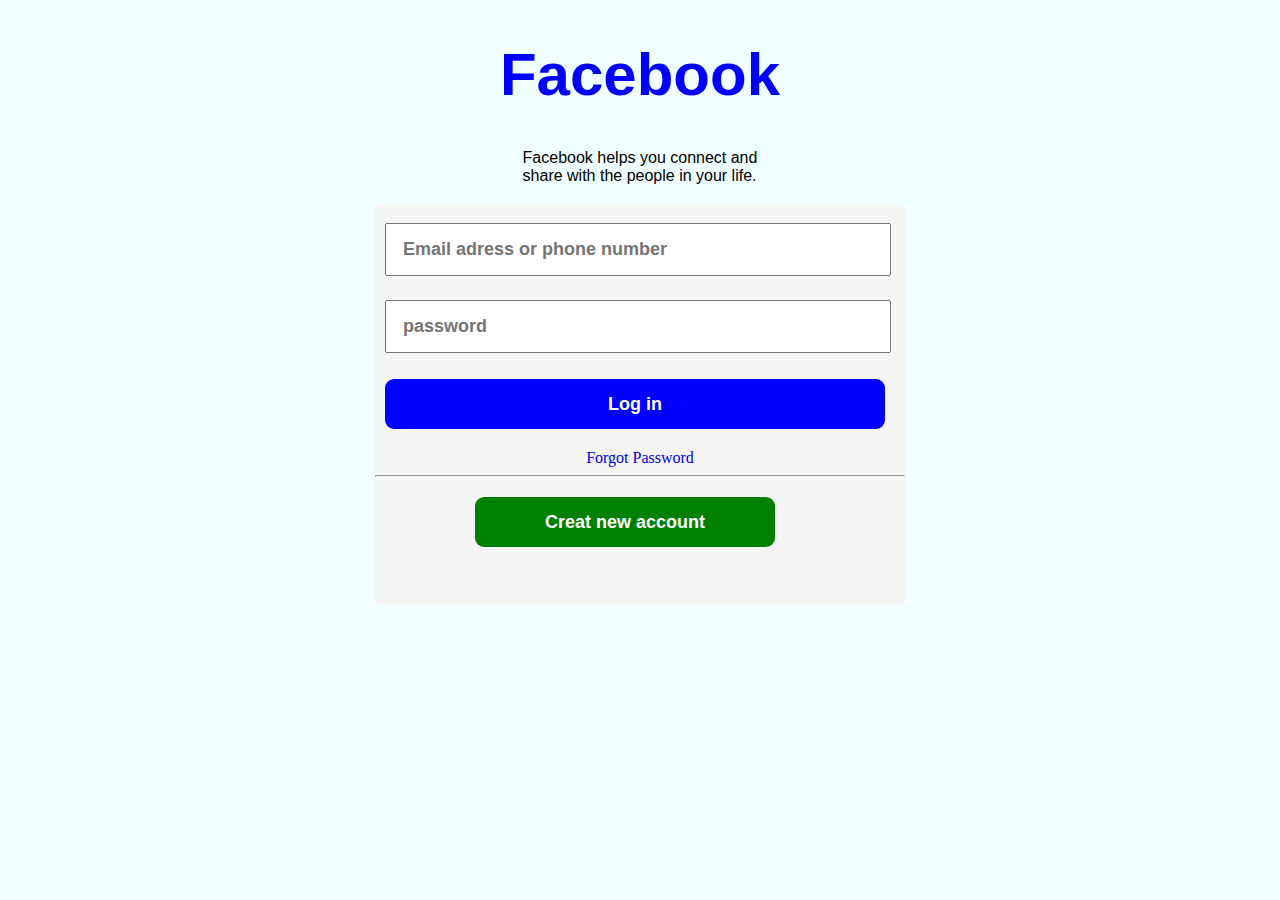
<file: facebook/index.html>
<!DOCTYPE html>
<html lang="en">
<head>
    <meta charset="UTF-8">
    <meta name="viewport" content="width=device-width, initial-scale=1.0">
    <title>Facebook</title>
    <link rel="stylesheet" href="style.css">
</head>
<body>
    <div><h1 class="on">Facebook</h1></div>
    <div class="to">Facebook helps you connect and <br>share with the people in your life.</div>
    <div class="for"><br>
        <input type="text" name="" id="" size="53" placeholder="Email adress or phone number"> <br> <br>
        <input id="" type="password" name="password"  size="53" placeholder="password" >
        <button>Log in</button><br>
        <a href="forgot Password">Forgot Password</a> <hr>
        <button class="next">Creat new account</button>
        
    </div>
</body>
</html>
</file>
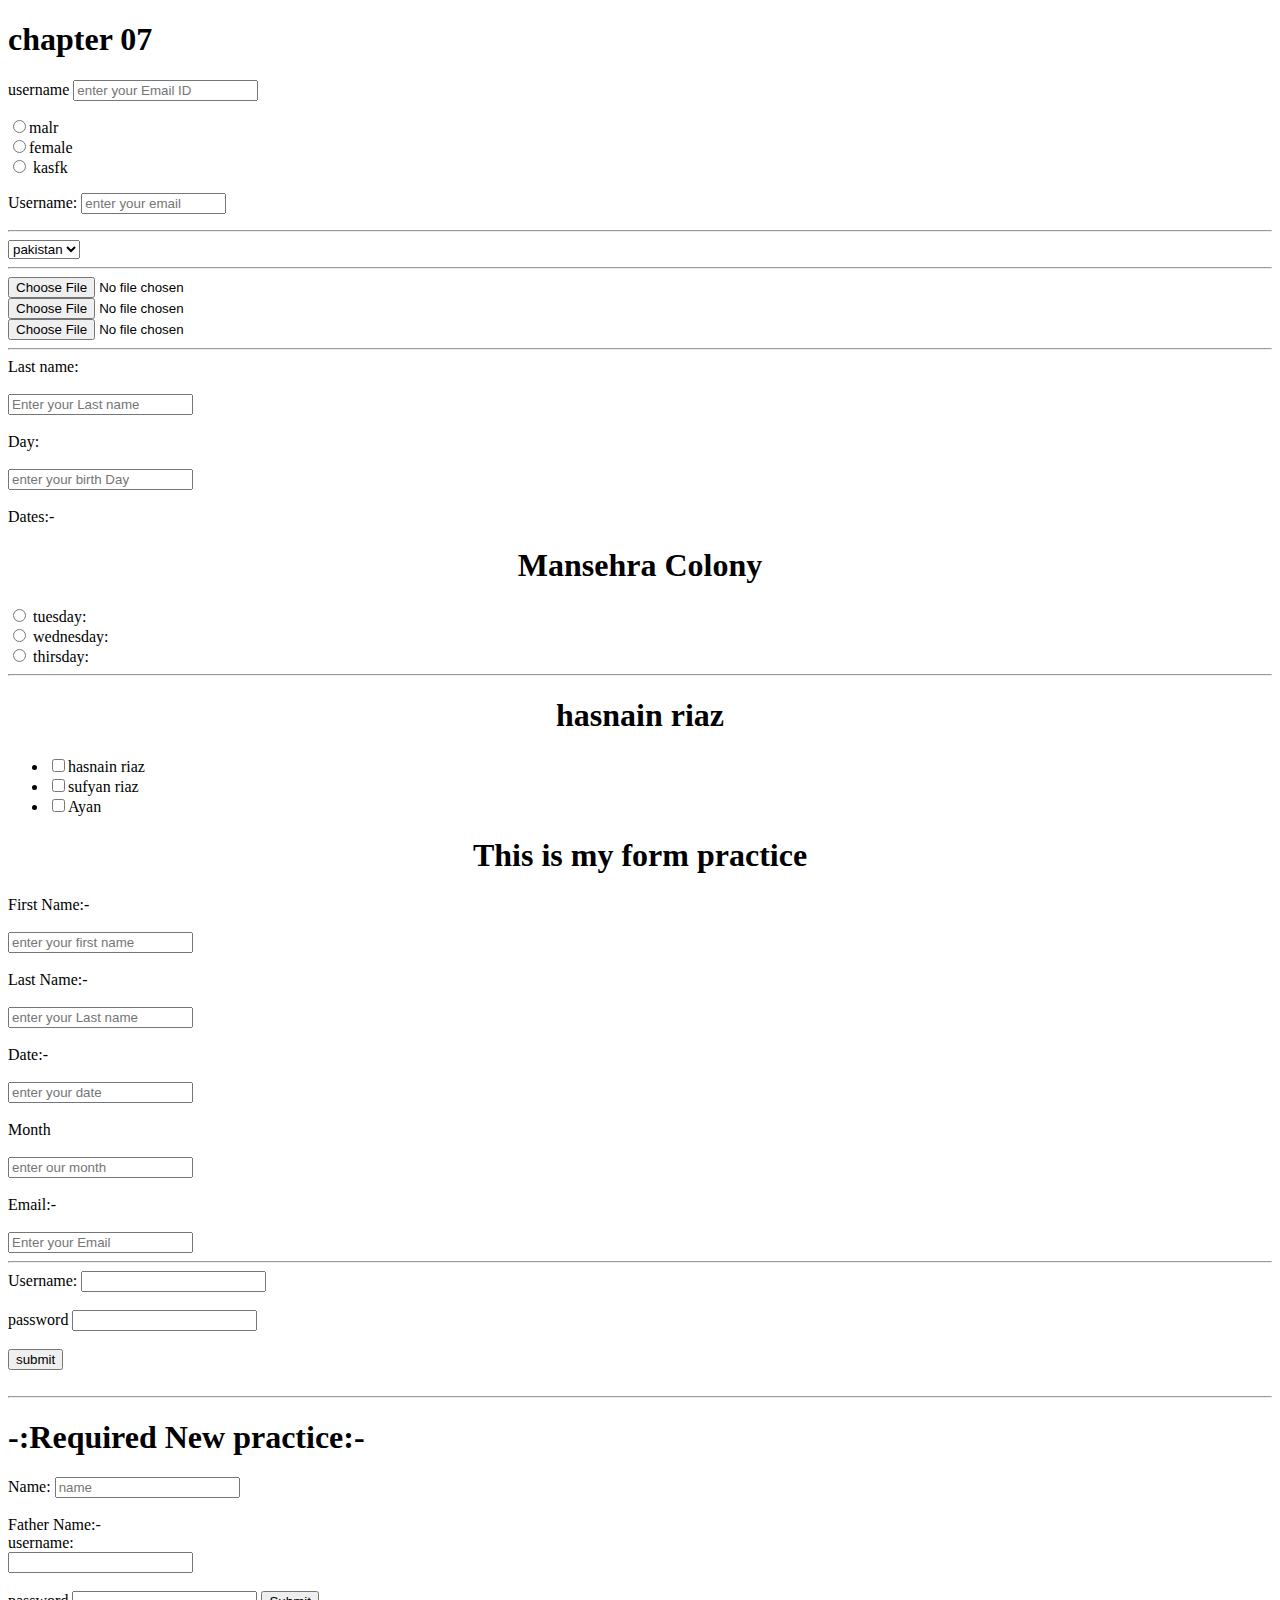
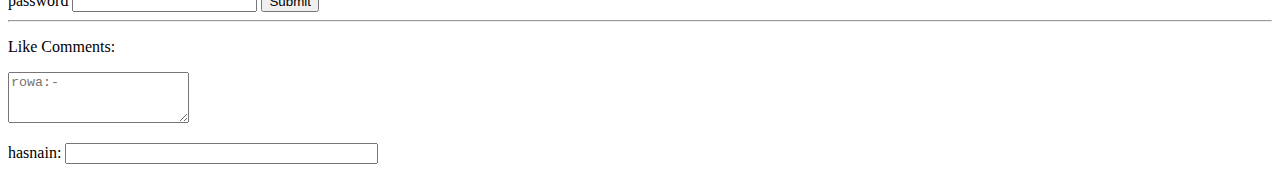
<file: Html Practice/index.html>
<!DOCTYPE html>
<html lang="en">

<head>
    <meta charset="UTF-8">
    <meta name="viewport" content="width=device-width, initial-scale=1.0">
    <title>class 09</title>
</head>

<body>
    <h1>chapter 07</h1>
    <p>username
        <input type="text" placeholder="enter your Email ID">
    </p>
    <p>
        <input type="radio" name="gender">malr <br />
        <input type="radio" name="gender">female <br />
        <input type="radio" name="gender"> kasfk
    </p>
    <p>Username:
        <input type="password" name="username" size="15" maxlength="" placeholder="enter your email">
    </p>
    <hr />
    <form>
        <select name="Contries">
            <option value="pakistan">pakistan</option>
            <option value="karachi">karachi</option>
            <option value="hasnain">hasnain</option>
        </select>
    </form>
    <hr />
    <oi>
        <li><input type="file"></li>
        <li><input type="file"></li>
        <li><input type="file"></li>
        </ol>
        <hr />

        <label for="Last name">Last name:</label> <br /> <br />
        <input type="text" placeholder="Enter your Last name"> <br /> <br />
        <label for="Day">Day:</label> <br /> <br>
        <input type="number" placeholder="enter your birth Day"> <br /> <br />
        <label for="date">Dates:-</label>
        <center>
            <h1>Mansehra Colony</h1>
        </center>
        <ui>
            <li><input type="radio" name="days"> tuesday:</li>
            <li><input type="radio" name="days"> wednesday:</li>
            <li><input type="radio" name="days"> thirsday: </li>
            </ul>
            <hr />
            <center>
                <h1>hasnain riaz</h1>
            </center>
            <ul>
                <li><input type="checkbox" name="gender">hasnain riaz</li>
                <li><input type="checkbox" name="gender">sufyan riaz</li>
                <li><input type="checkbox" name="gender">Ayan</li>
            </ul>
            <center>
                <h1>This is my form practice</h1>
            </center>
            <label for="First Name">First Name:-</label> <br /> <br />
                <input type="text" placeholder="enter your first name"> <br /> <br />
                <label for="Last Name">Last Name:-</label> <br /> <br />
                <input type="text" placeholder="enter your Last name"> <br /> <br />
                <label for="Date">Date:-</label> <br /> <br />
                <input type="number" placeholder="enter your date"> <br /> <br />
                <label for="month">Month</label> <br /> <br />
                <input type="number" placeholder="enter our month"> <br /> <br />
                <label for="Email">Email:-</label> <br /> <br />
                <input type="password" name="" placeholder="Enter your Email">
            
            <hr />
        <form>    
            <label for="Username">Username:</label>
            <input type="text" name="Username" required="required"> <br /> <br />
            <label for="password">password</label>
            <input type="password" name="password" required="required"> <br /> <br />
            <input type="submit" value="submit"> <br /> <br />
        </form>
        <hr />
        <h1> -:Required New practice:-</h1>    
        <form>
            <label for="Name">Name:</label>
            <input type="text" name="Name" required="required" placeholder="name"> <br /> <br />
            <label for="Father Name">Father Name:-</label> <br />

        <label for="username">username:</label> <br /> 
        <input type="text" name="username"><br /> <br />
        <label for="password">password</label>
        <input type="password" name="password">
        <input type="submit" name="submit"> <hr />
        <form action="">
            <p>Like Comments:</p>
            <textarea name="coment" cols="20" rows="3" placeholder="rowa:-"></textarea>
        </form>

        <form action="">
            <p>
               hasnain:
                <input type="text" name="hasnain" size="36" maxlength="">
            </p>
        </form>
</file>
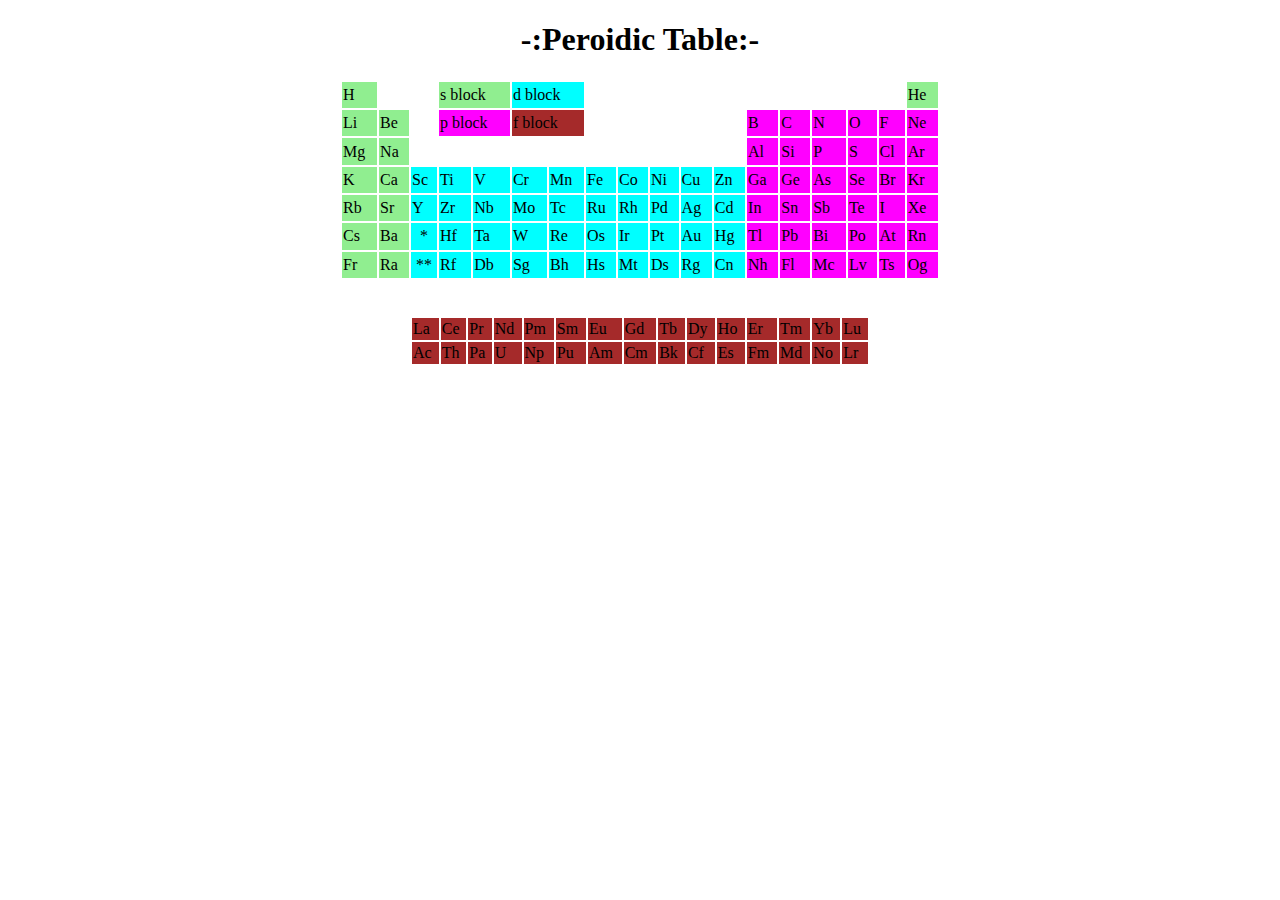
<file: Peroidic Table/index.html>
<!DOCTYPE html>
<html lang="en">

<head>
    <meta charset="UTF-8">
    <meta name="viewport" content="width=device-width, initial-scale=1.0">
    <title>PeroidicTable</title>
</head>

<body>
    <h1><strong>
            <center>-:Peroidic Table:-</center>
        </strong></h1>
    <center>
        <table width="600" height="200">
            <tr>
                <td bgcolor="lightGreen">H</td>
                <td></td>
                <td></td>
                <td colspan="2" bgcolor="lightGreen">s block</td>
                <td colspan="2" bgcolor="cyan">d block</td>
                <td colspan="10"></td>
                <td bgcolor="lightGreen">He</td>
            </tr>
            <tr>
                <td bgcolor="lightGreen">Li</td>
                <td bgcolor="lightGreen">Be</td>
                <td></td>
                <td colspan="2" bgcolor="fuchsia">p block</td>
                <td colspan="2" bgcolor="brown">f block</td>
                <td></td>
                <td></td>
                <td></td>
                <td></td>
                <td colspan=""></td>
                <td bgcolor="fuchsia">B</td>
                <td bgcolor="fuchsia">C</td>
                <td bgcolor="fuchsia">N</td>
                <td bgcolor="fuchsia">O</td>
                <td bgcolor="fuchsia">F</td>
                <td bgcolor="fuchsia">Ne</td>
            </tr>
            <tr>
                <td bgcolor="lightGreen">Mg</td>
                <td bgcolor="lightGreen">Na</td>
                <td colspan="10"></td>
                <td bgcolor="fuchsia">Al</td>
                <td bgcolor="fuchsia">Si</td>
                <td bgcolor="fuchsia">P</td>
                <td bgcolor="fuchsia">S</td>
                <td bgcolor="fuchsia">Cl</td>
                <td bgcolor="fuchsia">Ar</td>
            </tr>
            <tr>
                <td bgcolor="lightGreen">K</td>
                <td bgcolor="lightGreen">Ca</td>
                <td bgcolor="cyan">Sc</td>
                <td bgcolor="cyan">Ti</td>
                <td bgcolor="cyan">V</td>
                <td bgcolor="cyan">Cr</td>
                <td bgcolor="cyan">Mn</td>
                <td bgcolor="cyan">Fe</td>
                <td bgcolor="cyan">Co</td>
                <td bgcolor="cyan">Ni</td>
                <td bgcolor="cyan">Cu</td>
                <td bgcolor="cyan">Zn</td>
                <td bgcolor="fuchsia">Ga</td>
                <td bgcolor="fuchsia">Ge</td>
                <td bgcolor="fuchsia">As</td>
                <td bgcolor="fuchsia">Se</td>
                <td bgcolor="fuchsia">Br</td>
                <td bgcolor="fuchsia">Kr</td>
            </tr>
            <tr>
                <td bgcolor="lightGreen">Rb</td>
                <td bgcolor="lightGreen">Sr</td>
                <td bgcolor="cyan">Y</td>
                <td bgcolor="cyan">Zr</td>
                <td bgcolor="cyan">Nb</td>
                <td bgcolor="cyan">Mo</td>
                <td bgcolor="cyan">Tc</td>
                <td bgcolor="cyan">Ru</td>
                <td bgcolor="cyan">Rh</td>
                <td bgcolor="cyan">Pd</td>
                <td bgcolor="cyan">Ag</td>
                <td bgcolor="cyan">Cd</td>
                <td bgcolor="fuchsia">In</td>
                <td bgcolor="fuchsia">Sn</td>
                <td bgcolor="fuchsia">Sb</td>
                <td bgcolor="fuchsia">Te</td>
                <td bgcolor="fuchsia">I</td>
                <td bgcolor="fuchsia">Xe</td>
            </tr>
            <tr>
                <td bgcolor="lightGreen">Cs</td>
                <td bgcolor="lightGreen">Ba</td>
                <td bgcolor="cyan"><center>*</center></td>
                <td bgcolor="cyan">Hf</td>
                <td bgcolor="cyan">Ta</td>
                <td bgcolor="cyan">W</td>
                <td bgcolor="cyan">Re</td>
                <td bgcolor="cyan">Os</td>
                <td bgcolor="cyan">Ir</td>
                <td bgcolor="cyan">Pt</td>
                <td bgcolor="cyan">Au</td>
                <td bgcolor="cyan">Hg</td>
                <td bgcolor="fuchsia">Tl</td>
                <td bgcolor="fuchsia">Pb</td>
                <td bgcolor="fuchsia">Bi</td>
                <td bgcolor="fuchsia">Po</td>
                <td bgcolor="fuchsia">At</td>
                <td bgcolor="fuchsia">Rn</td>
            </tr>
            <tr>
                <td bgcolor="lightGreen">Fr</td>
                <td bgcolor="lightGreen">Ra</td>
                <td bgcolor="cyan"><center>**</center></td>
                <td bgcolor="cyan">Rf</td>
                <td bgcolor="cyan">Db</td>
                <td bgcolor="cyan">Sg</td>
                <td bgcolor="cyan">Bh</td>
                <td bgcolor="cyan">Hs</td>
                <td bgcolor="cyan">Mt</td>
                <td bgcolor="cyan">Ds</td>
                <td bgcolor="cyan">Rg</td>
                <td bgcolor="cyan">Cn</td>
                <td bgcolor="fuchsia">Nh</td>
                <td bgcolor="fuchsia">Fl</td>
                <td bgcolor="fuchsia">Mc</td>
                <td bgcolor="fuchsia">Lv</td>
                <td bgcolor="fuchsia">Ts</td>
                <td bgcolor="fuchsia">Og</td>
            </tr>
        </table>

        <br />
        <br />

        <table width="460" height="50">
            <tr>
                <td bgcolor="brown">La</td>
                <td bgcolor="brown">Ce</td>
                <td bgcolor="brown">Pr</td>
                <td bgcolor="brown">Nd</td>
                <td bgcolor="brown">Pm</td>
                <td bgcolor="brown">Sm</td>
                <td bgcolor="brown">Eu</td>
                <td bgcolor="brown">Gd</td>
                <td bgcolor=brown>Tb</td>
                <td bgcolor="brown">Dy</td>
                <td bgcolor="brown">Ho</td>
                <td bgcolor="brown">Er</td>
                <td bgcolor="brown">Tm</td>
                <td bgcolor="brown">Yb</td>
                <td bgcolor="brown">Lu</td>
            </tr>
            <tr>
                <td bgcolor="brown">Ac</td>
                <td bgcolor="brown">Th</td>
                <td bgcolor="brown">Pa</td>
                <td bgcolor="brown">U</td>
                <td bgcolor="brown">Np</td>
                <td bgcolor="brown">Pu</td>
                <td bgcolor="brown">Am</td>
                <td bgcolor="brown">Cm</td>
                <td bgcolor="brown">Bk</td>
                <td bgcolor="brown">Cf</td>
                <td bgcolor="brown">Es</td>
                <td bgcolor="brown">Fm</td>
                <td bgcolor="brown">Md</td>
                <td bgcolor="brown">No</td>
                <td bgcolor="brown">Lr</td>
            </tr>
        </table>
    </center>
</body>

</html>
</file>
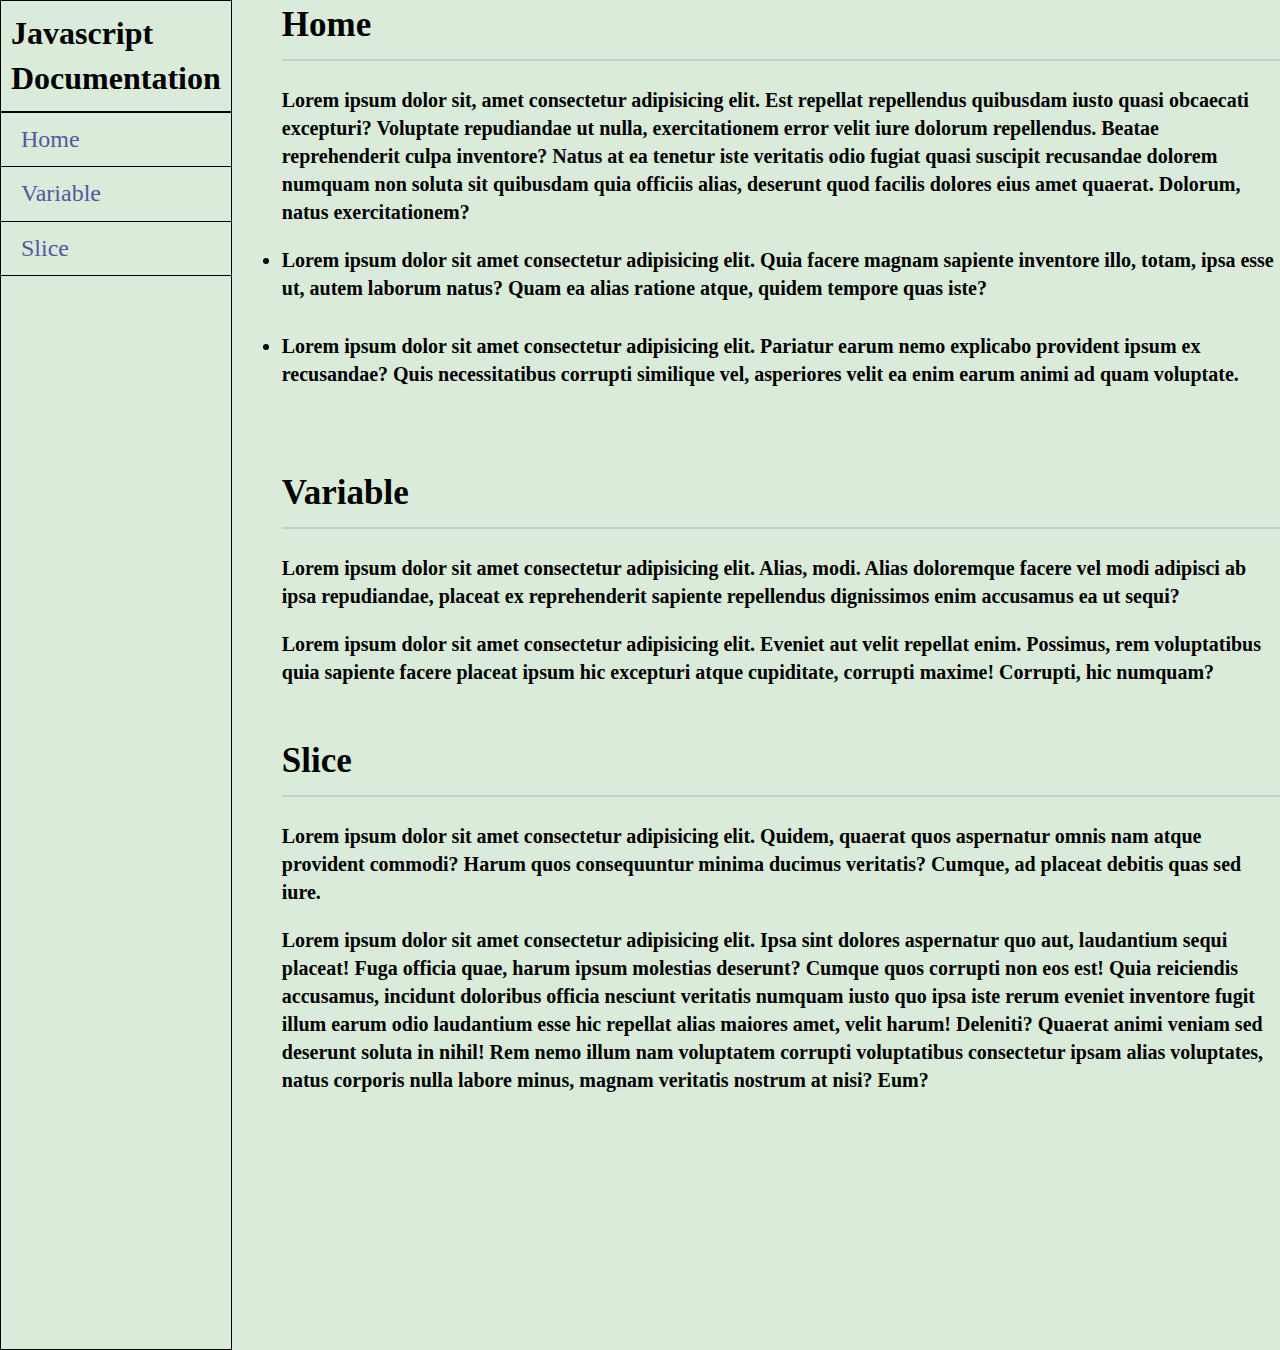
<file: project/index.html>
<!DOCTYPE html>
<html lang="en">
<head>
    <meta charset="UTF-8">
    <meta name="viewport" content="width=device-width, initial-scale=1.0">
    <title>project</title>
    <link rel="stylesheet" href="style.css">
</head>
<body>
    <header>
        <nav>
            <h1>Javascript Documentation</h1>
            <ul>
             <li><a href="#Home page">Home</a></li>
             <li><a href="#Variable">Variable</a></li>
             <li><a href="#Slice">Slice</a></li>
            </ul>
        </nav>
    </header>
    <main>
        <section id="Home">
            <h2>Home</h2>
            <article>
                <p>Lorem ipsum dolor sit, amet consectetur adipisicing elit. Est repellat repellendus quibusdam iusto quasi obcaecati excepturi? Voluptate repudiandae ut nulla, exercitationem error velit iure dolorum repellendus. Beatae reprehenderit culpa inventore?
                Natus at ea tenetur iste veritatis odio fugiat quasi suscipit recusandae dolorem numquam non soluta sit quibusdam quia officiis alias, deserunt quod facilis dolores eius amet quaerat. Dolorum, natus exercitationem?</p>
                <ul>
                    <li>Lorem ipsum dolor sit amet consectetur adipisicing elit. Quia facere magnam sapiente inventore illo, totam, ipsa esse ut, autem laborum natus? Quam ea alias ratione atque, quidem tempore quas iste?</li>
                    <li>Lorem ipsum dolor sit amet consectetur adipisicing elit. Pariatur earum nemo explicabo provident ipsum ex recusandae? Quis necessitatibus corrupti similique vel, asperiores velit ea enim earum animi ad quam voluptate.</li>

                </ul>
            </article>
        </section>
        <section id="variable">
            <h2>Variable</h2>
            <article>
                <p>Lorem ipsum dolor sit amet consectetur adipisicing elit. Alias, modi. Alias doloremque facere vel modi adipisci ab ipsa repudiandae, placeat ex reprehenderit sapiente repellendus dignissimos enim accusamus ea ut sequi?</p>
                <p>Lorem ipsum dolor sit amet consectetur adipisicing elit. Eveniet aut velit repellat enim. Possimus, rem voluptatibus quia sapiente facere placeat ipsum hic excepturi atque cupiditate, corrupti maxime! Corrupti, hic numquam?</p>
            </article>
        </section>
        <section id="Slice">
            <h2>Slice</h2>
            <article>
                <p>Lorem ipsum dolor sit amet consectetur adipisicing elit. Quidem, quaerat quos aspernatur omnis nam atque provident commodi? Harum quos consequuntur minima ducimus veritatis? Cumque, ad placeat debitis quas sed iure.</p>
                <p>Lorem ipsum dolor sit amet consectetur adipisicing elit. Ipsa sint dolores aspernatur quo aut, laudantium sequi placeat! Fuga officia quae, harum ipsum molestias deserunt? Cumque quos corrupti non eos est!
                Quia reiciendis accusamus, incidunt doloribus officia nesciunt veritatis numquam iusto quo ipsa iste rerum eveniet inventore fugit illum earum odio laudantium esse hic repellat alias maiores amet, velit harum! Deleniti?
                Quaerat animi veniam sed deserunt soluta in nihil! Rem nemo illum nam voluptatem corrupti voluptatibus consectetur ipsam alias voluptates, natus corporis nulla labore minus, magnam veritatis nostrum at nisi? Eum?</p>

            </article>
        </section>
    </main>
    
</body>
</html>
</file>
<file: facebook/style.css>
body {
    background-color: azure;
}

.on {
    display: flex;
    justify-content: center;
}

.to {
    display: flex;
    justify-content: center;
    font-family: Arial, Helvetica, sans-serif;
}

.for {
    margin: auto;
    width: 530px;
    height: 400px;
    background-color: rgba(245, 245, 245, 0.98);
    margin-top: 20px;
}

h1 {
    color: blue;
    font-family: 'Franklin Gothic Medium', 'Arial Narrow', Arial, sans-serif;
    font-size: 60px;
}

.to {
    color: rgb(0, 0, 0);
}


input {
    font-size: 18px;
    padding: 14px 16px;
    margin-left: 10px;
    margin-bottom: 6px;
    font-weight: 600;
    width: 470px;
}

button {
    font-weight: 600;
    font-size: 18px;
    padding: 14px 16;
    width: 500px;
    margin-top: 20px;
    background-color: blue;
    height: 50px;
    border-radius: 9px;
    border: none;
    width: 530;
    margin-left: 10px;
    margin-right: 15px;
    color: white;

}

a {
    text-decoration: none;
    display: flex;
    justify-content: center;
    margin-top: 20px;
}

.next {
    background-color: green;
    display: flex;
    justify-content: center;
    align-items: center;
    width: 300px;
    margin-left: 100px;
}
input:hover{
    border: 2px solid black;
}
button:hover{
    border: 2px solid black;
}
</file>
<file: project/style.css>
*{
    padding: 0;
    margin: 0;
    box-sizing: border-box;
}
html
body{
    line-height: 1.4;
    scroll-behavior: smooth;
    font-weight: 300;
    background-color: rgb(218, 235, 218)
}
a{
    text-decoration: none;
}
body{
    display: flex;
}
header{
    border: 1px solid #000;
    height: 150vh;
}
nav h1{
    padding: 10px;
    color: black;
    border-bottom: 2px solid #000;
    font-family: 'Times New Roman', Times, serif;
}
a {
    padding: 10px;
    color: rgb(86, 86, 162);
    font-size: x-large;
}

h1 {
    scroll-behavior: smooth;
}

nav ul li{
    border-bottom: 1px solid #000;
    padding: 10px;
}

nav ul li :hover{
    background-color: #ccc;
    transition-duration: 1s;
}

main  {
    padding-left: 50px;
    max-width: 1200px;
}

section{
    margin-bottom: 50px;
}

section article{
    font-weight: 600;
    font-size: 20px;
    display: flex;
    flex-direction: column;
    gap: 20px;
}
section h2{
    border-bottom: 2px solid #ccc;
    margin-bottom: 25px;
    padding-bottom: 10px;
    font-size: 35px;
    font-family: opacity;
}
section article ul li{
    margin-bottom: 30px;
}
</file>
